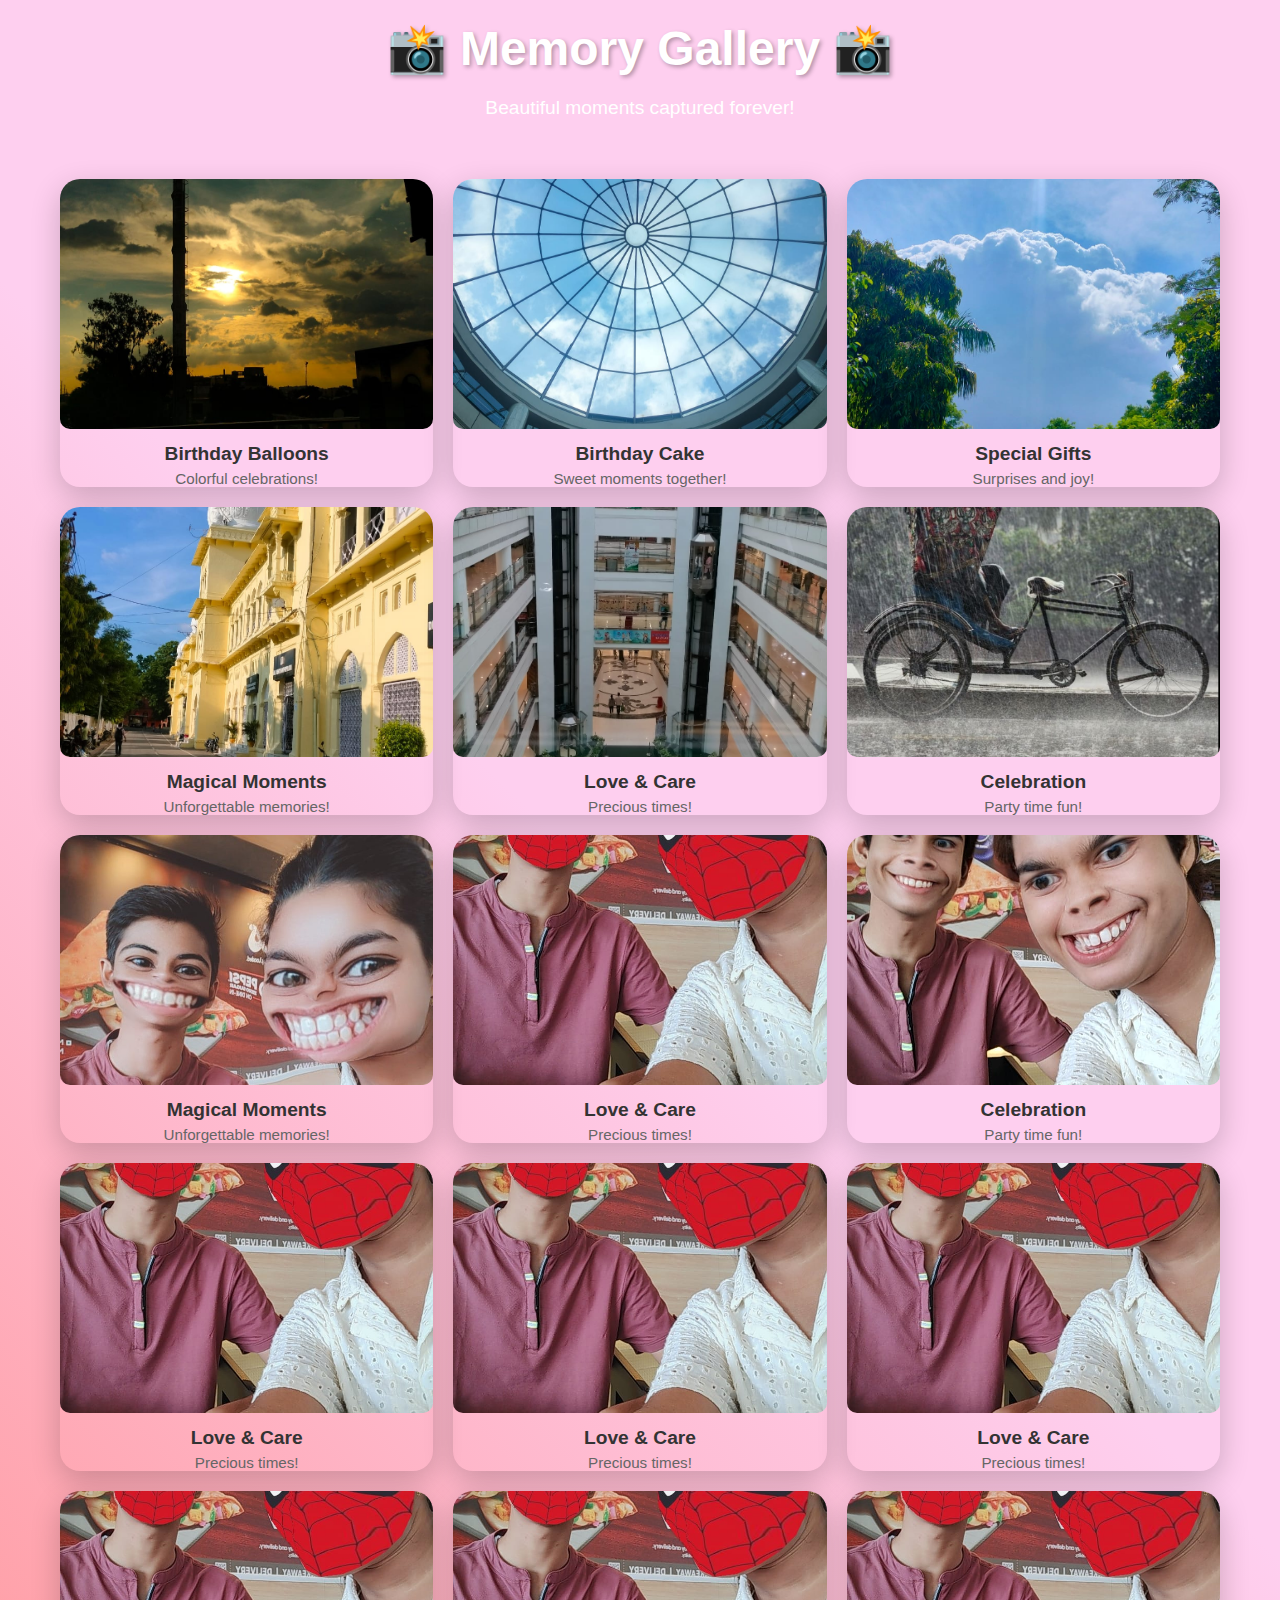
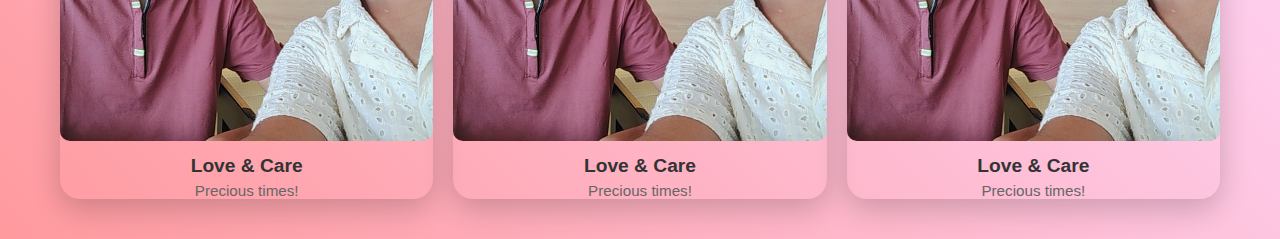
<file: gallery.html>
<!DOCTYPE html>
<html lang="en">
<head>
    <meta charset="UTF-8">
    <meta name="viewport" content="width=device-width, initial-scale=1.0">
    <title>📸 Birthday Gallery</title>
    <style>
        * {
            margin: 0;
            padding: 0;
            box-sizing: border-box;
        }

        body {
            font-family: 'Arial', sans-serif;
            background: linear-gradient(45deg, #ff9a9e 0%, #fecfef 50%, #fecfef 100%);
            min-height: 100vh;
            padding: 20px;
        }

        .header {
            text-align: center;
            margin-bottom: 40px;
        }

        .title {
            font-size: 3rem;
            color: white;
            text-shadow: 2px 2px 4px rgba(0,0,0,0.3);
            margin-bottom: 20px;
            animation: slideDown 1s ease;
        }

        @keyframes slideDown {
            from {
                opacity: 0;
                transform: translateY(-50px);
            }
            to {
                opacity: 1;
                transform: translateY(0);
            }
        }

        .gallery-grid {
            display: grid;
            grid-template-columns: repeat(auto-fit, minmax(300px, 1fr));
            gap: 30px;
            max-width: 1200px;
            margin: 0 auto;
            padding: 20px;
        }

        .gallery-item {
            position: relative;
            border-radius: 20px;
            overflow: hidden;
            box-shadow: 0 10px 30px rgba(0,0,0,0.2);
            transition: all 0.3s ease;
            cursor: pointer;
        }

        .gallery-item:hover {
            transform: scale(1.05) rotate(2deg);
            box-shadow: 0 20px 40px rgba(0,0,0,0.3);
            z-index: 10;
        }

        .gallery-item:nth-child(even):hover {
            transform: scale(1.05) rotate(-2deg);
        }

        .gallery-image {
            width: 100%;
            height: 250px;
            object-fit: cover;
            transition: all 0.3s ease;
            background: linear-gradient(45deg, #ff6b9d, #c44569, #f8b500);
            display: flex;
            align-items: center;
            justify-content: center;
            font-size: 4rem;
            color: white;
        }

        .gallery-item:hover .gallery-image {
            transform: scale(1.1);
            filter: brightness(1.1);
        }

        .gallery-caption {
            position: absolute;
            bottom: 0;
            left: 0;
            right: 0;
            background: rgba(0,0,0,0.7);
            color: white;
            padding: 15px;
            transform: translateY(100%);
            transition: all 0.3s ease;
        }

        .gallery-item:hover .gallery-caption {
            transform: translateY(0);
        }


        .sparkle {
            position: absolute;
            color: gold;
            font-size: 1rem;
            animation: sparkleFloat 3s infinite ease-in-out;
            pointer-events: none;
        }

        @keyframes sparkleFloat {
            0%, 100% {
                transform: translateY(0) rotate(0deg);
                opacity: 1;
            }
            50% {
                transform: translateY(-20px) rotate(180deg);
                opacity: 0.7;
            }
        }

        @media (max-width: 768px) {
            .title {
                font-size: 2rem;
            }
            .gallery-grid {
                grid-template-columns: repeat(auto-fit, minmax(250px, 1fr));
                gap: 20px;
            }
        }
        .gallery-image img {
    width: 100px;     /* adjust size */
    height: 100px;    /* keep square */
    object-fit: cover;
    border-radius: 15px; /* rounded corners */
    box-shadow: 0 4px 10px rgba(0,0,0,0.3);
}
.gallery-grid {
  display: grid;
  grid-template-columns: repeat(auto-fit, minmax(300px, 1fr));
  gap: 20px;
}

.gallery-item img {
  width: 100%;
  height: 250px; /* adjust for taller/shorter images */
  object-fit: cover;
  border-radius: 10px;
}

.gallery-item h3 {
  margin: 10px 0 5px;
  font-size: 1.2rem;
  text-align: center;
  color: #333;
}

.gallery-item p {
  margin: 0;
  text-align: center;
  color: #666;
  font-size: 0.95rem;
}


    </style>
</head>
<body>
    <div class="header">
        <h1 class="title">📸 Memory Gallery 📸</h1>
        <p style="color: white; font-size: 1.2rem;">Beautiful moments captured forever!</p>
    </div>

    <div class="gallery-grid" id="galleryGrid">
    <div class="gallery-item">
        <img src="1.jpg" alt="Birthday Balloons">
        <h3>Birthday Balloons</h3>
        <p>Colorful celebrations!</p>
    </div>

    <div class="gallery-item">
        <img src="2.jpg" alt="Birthday Cake">
        <h3>Birthday Cake</h3>
        <p>Sweet moments together!</p>
    </div>

    <div class="gallery-item">
        <img src="3.jpg" alt="Special Gifts">
        <h3>Special Gifts</h3>
        <p>Surprises and joy!</p>
    </div>

    <div class="gallery-item">
        <img src="4.jpg" alt="Magical Moments">
        <h3>Magical Moments</h3>
        <p>Unforgettable memories!</p>
    </div>

    <div class="gallery-item">
        <img src="5.jpg" alt="Love & Care">
        <h3>Love & Care</h3>
        <p>Precious times!</p>
    </div>

    <div class="gallery-item">
        <img src="6.jpg" alt="Celebration">
        <h3>Celebration</h3>
        <p>Party time fun!</p>
    </div>
        <div class="gallery-item">
        <img src="7.jpg" alt="Magical Moments">
        <h3>Magical Moments</h3>
        <p>Unforgettable memories!</p>
    </div>

    <div class="gallery-item">
        <img src="8.jpg" alt="Love & Care">
        <h3>Love & Care</h3>
        <p>Precious times!</p>
    </div>

    <div class="gallery-item">
        <img src="9.jpg" alt="Celebration">
        <h3>Celebration</h3>
        <p>Party time fun!</p>
    </div>

    <div class="gallery-item">
        <img src="8.jpg" alt="Love & Care">
        <h3>Love & Care</h3>
        <p>Precious times!</p>
    </div>

     <div class="gallery-item">
        <img src="8.jpg" alt="Love & Care">
        <h3>Love & Care</h3>
        <p>Precious times!</p>
    </div>

    <div class="gallery-item">
        <img src="8.jpg" alt="Love & Care">
        <h3>Love & Care</h3>
        <p>Precious times!</p>
    </div>

    <div class="gallery-item">
        <img src="8.jpg" alt="Love & Care">
        <h3>Love & Care</h3>
        <p>Precious times!</p>
    </div>
    
        <div class="gallery-item">
        <img src="8.jpg" alt="Love & Care">
        <h3>Love & Care</h3>
        <p>Precious times!</p>
    </div>

     <div class="gallery-item">
        <img src="8.jpg" alt="Love & Care">
        <h3>Love & Care</h3>
        <p>Precious times!</p>
    </div>   
        
    </div>


    <script>
        // Add sparkles randomly
        function createSparkle() {
            const sparkle = document.createElement('div');
            sparkle.className = 'sparkle';
            sparkle.innerHTML = '✨';
            sparkle.style.left = Math.random() * 100 + '%';
            sparkle.style.top = Math.random() * 100 + '%';
            
            document.body.appendChild(sparkle);
            
            setTimeout(() => {
                sparkle.remove();
            }, 3000);
        }

        // Create sparkles continuously
        setInterval(createSparkle, 1000);

        // Add hover sound effect simulation
        document.querySelectorAll('.gallery-item').forEach(item => {
            item.addEventListener('mouseenter', () => {
                item.style.filter = 'brightness(1.1)';
            });
            
            item.addEventListener('mouseleave', () => {
                item.style.filter = 'brightness(1)';
            });
        });

        // Add click effect
        document.querySelectorAll('.gallery-item').forEach(item => {
            item.addEventListener('click', () => {
                item.style.transform = 'scale(0.95)';
                setTimeout(() => {
                    item.style.transform = '';
                }, 150);
            });
        });
    </script>
</body>

</html>
</file>
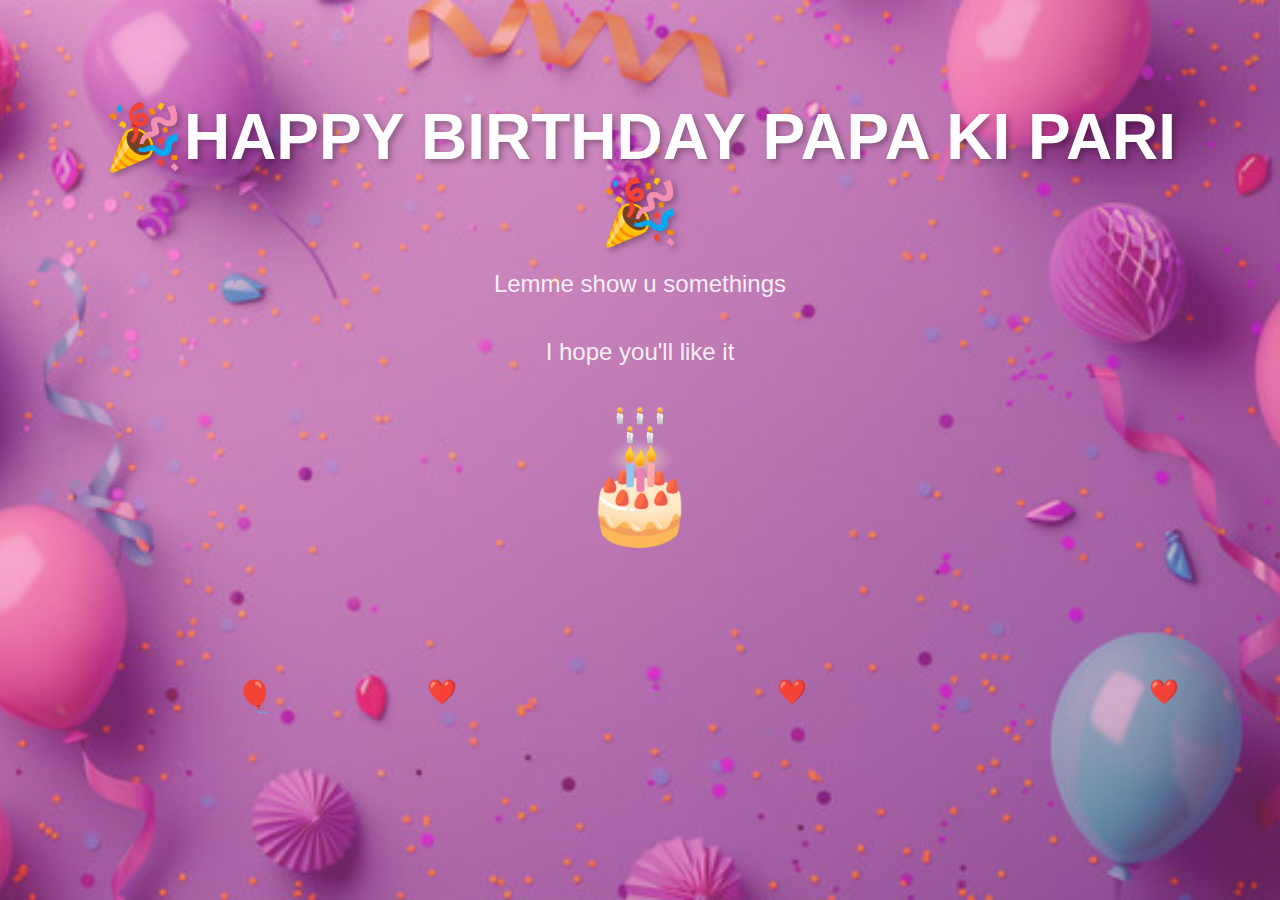
<file: home.html>
<!DOCTYPE html>
<html lang="en">
<head>
    <meta charset="UTF-8">
    <meta name="viewport" content="width=device-width, initial-scale=1.0">
    <title>Happy Birthday! 🎉</title>
    <style>
        * {
            margin: 0;
            padding: 0;
            box-sizing: border-box;
        }

       body {
    font-family: 'Arial', sans-serif;
    background: url("img.jpg") no-repeat center center fixed;
    background-size: cover;
    min-height: 100vh;
    overflow-x: hidden;
    position: relative;
}

/* Transparent gradient overlay */
body::before {
    content: "";
    position: absolute;
    top: 0; left: 0;
    width: 100%; height: 100%;
    background: linear-gradient(135deg, rgba(255, 107, 157, 0.4), rgba(196, 69, 105, 0.4), rgba(248, 181, 0, 0.4), rgba(254, 202, 87, 0.4));
    background-size: 400% 400%;
    animation: gradientShift 6s ease infinite;
    z-index: -1;
}


        @keyframes gradientShift {
            0% { background-position: 0% 50%; }
            50% { background-position: 100% 50%; }
            100% { background-position: 0% 50%; }
        }

        .container {
            display: flex;
            flex-direction: column;
            align-items: center;
            justify-content: center;
            height: 100%;
            text-align: center;
            padding: 100px;
            position: relative;
            z-index: 10;
        }

        .title {
            font-size: 4rem;
            color: white;
            text-shadow: 3px 3px 6px rgba(0,0,0,0.3);
            margin-bottom: 20px;
            animation: bounce 2s infinite, colorChange 3s infinite;
        }

        @keyframes bounce {
            0%, 20%, 50%, 80%, 100% { transform: translateY(0); }
            40% { transform: translateY(-20px); }
            60% { transform: translateY(-10px); }
        }

        @keyframes colorChange {
            0% { color: #fff; }
            25% { color: #ffeb3b; }
            50% { color: #ff9800; }
            75% { color: #e91e63; }
            100% { color: #fff; }
        }

        .subtitle {
            font-size: 1.5rem;
            color: rgba(255,255,255,0.9);
            margin-bottom: 40px;
            animation: fadeInUp 2s ease;
        }

        @keyframes fadeInUp {
            from {
                opacity: 0;
                transform: translateY(30px);
            }
            to {
                opacity: 1;
                transform: translateY(0);
            }
        }

        .cake-container {
            font-size: 6rem;
            margin: 30px 0;
            position: relative;
            cursor: pointer;
            transition: transform 0.3s ease;
        }

        .cake-container:hover {
            transform: scale(1.1) rotate(5deg);
        }

        .cake-container::before {
            content: "🕯️🕯️🕯️🕯️🕯️";
            position: absolute;
            top: -30px;
            left: 50%;
            transform: translateX(-50%);
            font-size: 1rem;
            animation: flicker 1s infinite alternate;
        }

        @keyframes flicker {
            0% { opacity: 1; }
            100% { opacity: 0.4; }
        }


        .floating-element {
            position: absolute;
            pointer-events: none;
            z-index: 1;
            animation: float 15s infinite linear;
        }

        @keyframes float {
            0% {
                transform: translateY(100vh) rotate(0deg);
                opacity: 0;
            }
            10% {
                opacity: 1;
            }
            90% {
                opacity: 1;
            }
            100% {
                transform: translateY(-100px) rotate(360deg);
                opacity: 0;
            }
        }

        .balloon {
            font-size: 2rem;
            animation: float 15s infinite linear, sway 3s infinite ease-in-out;
        }

        .heart {
            font-size: 1.5rem;
            color: #ff6b9d;
            animation: float 12s infinite linear, pulse 2s infinite;
        }

        @keyframes sway {
            0%, 100% { transform: translateX(0px); }
            50% { transform: translateX(20px); }
        }

        @keyframes pulse {
            0%, 100% { transform: scale(1); }
            50% { transform: scale(1.2); }
        }
        @media (max-width: 768px) {
            .title {
                font-size: 2.5rem;
            }
            .navigation {
                grid-template-columns: 1fr;
            }
        }
    </style>

    <script>
        function blowCandles() {
            const cake = document.querySelector('.cake-container');
            cake.innerHTML = '🎂';
            cake.style.transform = 'scale(1.2)';
            setTimeout(() => {
                cake.innerHTML = '🧁';
                cake.style.transform = 'scale(1)';
            });
            setTimeout(() => {
                cake.innerHTML = '🎂';
            }, 2000);
        }

        function createFloatingElement() {
            const element = document.createElement('div');
            element.className = 'floating-element';
            
            const isHeart = Math.random() > 0.5;
            if (isHeart) {
                element.innerHTML = '❤️';
                element.classList.add('heart');
            } else {
                const balloons = ['🎈', '🎆', '✨', '🌟'];
                element.innerHTML = balloons[Math.floor(Math.random() * balloons.length)];
                element.classList.add('balloon');
            }
            
            element.style.left = Math.random() * 100 + '%';
            element.style.animationDelay = Math.random() * 2 + 's';
            element.style.animationDuration = (Math.random() * 10 + 10) + 's';
            
            document.body.appendChild(element);
            
            setTimeout(() => {
                element.remove();
            }, 15000);
        }

        // Generate floating elements continuously
        setInterval(createFloatingElement, 800);

        // Initial burst of elements
        for (let i = 0; i < 10; i++) {
            setTimeout(createFloatingElement, i * 200);
        }

        // Auto-play music with user interaction
        document.addEventListener('click', () => {
            if (music.paused && isPlaying) {
                music.play().catch(e => console.log('Autoplay prevented'));
            }
        }, { once: true });
    </script>
</head>
<body>
    <div class="container">
        <h1 class="title">🎉HAPPY BIRTHDAY PAPA KI PARI🎉</h1>
        <p class="subtitle">Lemme show u somethings</p>
        <p class="subtitle"> I hope you'll  like it </p>
        
        <div class="cake-container" onclick="blowCandles()">
            🎂
        </div>
    </div>
</body>

</html>
</file>
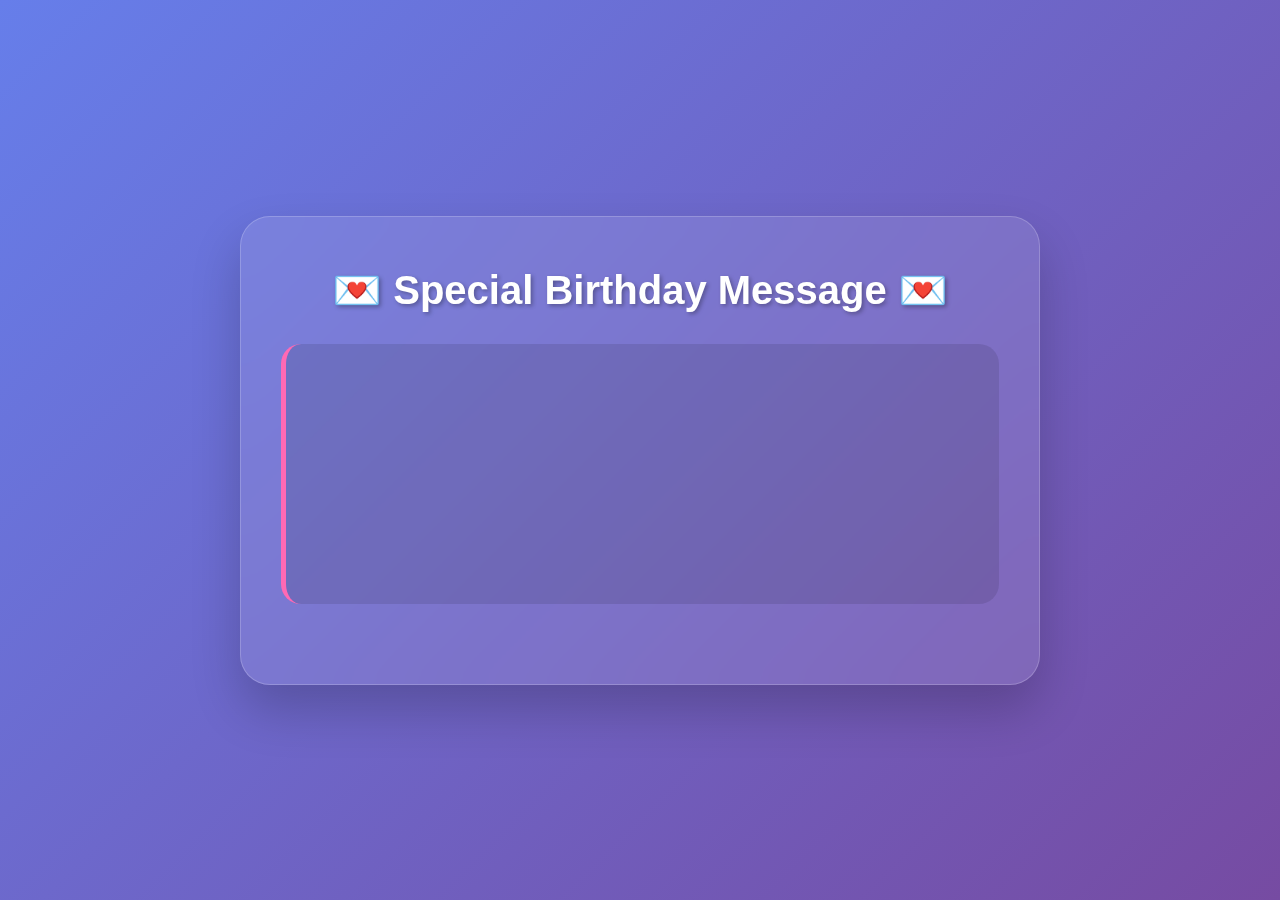
<file: message.html>
<!DOCTYPE html>
<html lang="en">
<head>
    <meta charset="UTF-8">
    <meta name="viewport" content="width=device-width, initial-scale=1.0">
    <title>💌 Birthday Message</title>
    <style>
        * {
            margin: 0;
            padding: 0;
            box-sizing: border-box;
        }

        body {
            font-family: 'Arial', sans-serif;
            background: linear-gradient(135deg, #667eea 0%, #764ba2 100%);
            min-height: 100vh;
            overflow: hidden;
            position: relative;
        }

        .falling-hearts {
            position: absolute;
            top: -50px;
            font-size: 2rem;
            color: #ff69b4;
            animation: fall 8s infinite linear;
            pointer-events: none;
        }

        @keyframes fall {
            0% {
                transform: translateY(-100px) rotate(0deg);
                opacity: 1;
            }
            100% {
                transform: translateY(100vh) rotate(360deg);
                opacity: 0;
            }
        }

        .container {
            display: flex;
            flex-direction: column;
            align-items: center;
            justify-content: center;
            min-height: 100vh;
            text-align: center;
            padding: 40px;
            position: relative;
            z-index: 10;
        }

        .message-box {
            background: rgba(255, 255, 255, 0.1);
            backdrop-filter: blur(20px);
            border-radius: 30px;
            padding: 50px 40px;
            box-shadow: 0 25px 50px rgba(0, 0, 0, 0.2);
            border: 1px solid rgba(255, 255, 255, 0.2);
            max-width: 800px;
            width: 100%;
        }

        .title {
            font-size: 2.5rem;
            color: white;
            margin-bottom: 30px;
            text-shadow: 2px 2px 4px rgba(0, 0, 0, 0.3);
            animation: glow 2s infinite alternate;
        }

        @keyframes glow {
            from {
                text-shadow: 0 0 20px #fff, 0 0 30px #fff, 0 0 40px #ff69b4;
            }
            to {
                text-shadow: 0 0 10px #fff, 0 0 20px #fff, 0 0 30px #ff69b4;
            }
        }

        .typewriter-container {
            background: rgba(0, 0, 0, 0.1);
            border-radius: 20px;
            padding: 30px;
            margin: 30px 0;
            border-left: 5px solid #ff69b4;
        }

        .typewriter {
            font-size: 1.4rem;
            color: white;
            line-height: 1.8;
            min-height: 200px;
            text-align: left;
            font-weight: 300;
            letter-spacing: 1px;
        }

        .cursor {
            display: inline-block;
            background-color: white;
            width: 3px;
            animation: blink 1s infinite;
        }

        @keyframes blink {
            0%, 50% { opacity: 1; }
            51%, 100% { opacity: 0; }
        }

        .heart-decoration {
            position: absolute;
            font-size: 1.5rem;
            color: rgba(255, 105, 180, 0.6);
            animation: heartbeat 2s infinite ease-in-out;
            pointer-events: none;
        }

        @keyframes heartbeat {
            0%, 100% {
                transform: scale(1);
                opacity: 0.6;
            }
            50% {
                transform: scale(1.3);
                opacity: 1;
            }
        }

        @media (max-width: 768px) {
            .container {
                padding: 20px;
            }
            .message-box {
                padding: 30px 20px;
            }
            .title {
                font-size: 2rem;
            }
            .typewriter {
                font-size: 1.2rem;
            }
        }
    </style>
</head>
<body>
    <div class="container">
        <div class="message-box">
            <h1 class="title">💌 Special Birthday Message 💌</h1>
            
            <div class="typewriter-container">
                <div class="typewriter" id="typewriter">
                    <span class="cursor" id="cursor"></span>
                </div>
            </div>
        </div>
    </div>

    <script>
        // Typewriter effect
        const message = `🎉Happy Birthday to Someone Very Special!🎉
To the one who makes every moment brighter - "Happy Birthday" you are more than a friend, you're family. may this year brings you endless joy and success. Each year that passes brings new adventures, wonderful memories, and countless reasons to celebrate the incredible person you are.You bring so much joy, laughter, and happiness.
You make my life brighter just by bieng in it.
             💕🎉🎂 Happy Birthday! 🎂🎉💕`;

        let i = 0;
        const typewriter = document.getElementById('typewriter');
        const cursor = document.getElementById('cursor');
        
        function typeWriter() {
            if (i < message.length) {
                if (message.charAt(i) === '\n') {
                    typewriter.innerHTML += '<br>';
                } else {
                    typewriter.innerHTML += message.charAt(i);
                }
                i++;
                setTimeout(typeWriter, 50);
            } else {
                cursor.style.display = 'none';
            }
        }

        // Start typewriter effect after a short delay
        setTimeout(typeWriter, 1000);

        // Create falling hearts
        function createFallingHeart() {
            const heart = document.createElement('div');
            heart.className = 'falling-hearts';
            heart.innerHTML = ['❤️', '💕', '💖', '💝', '🌹'][Math.floor(Math.random() * 5)];
            heart.style.left = Math.random() * 100 + '%';
            heart.style.animationDuration = (Math.random() * 3 + 5) + 's';
            heart.style.fontSize = (Math.random() * 1 + 1.5) + 'rem';
            
            document.body.appendChild(heart);
            
            setTimeout(() => {
                heart.remove();
            }, 8000);
        }

        // Create falling hearts continuously
        setInterval(createFallingHeart, 500);

        // Create decorative hearts around the message box
        function createHeartDecoration() {
            const decoration = document.createElement('div');
            decoration.className = 'heart-decoration';
            decoration.innerHTML = '💕';
            decoration.style.left = Math.random() * 100 + '%';
            decoration.style.top = Math.random() * 100 + '%';
            decoration.style.animationDelay = Math.random() * 2 + 's';
            
            document.body.appendChild(decoration);
            
            setTimeout(() => {
                decoration.remove();
            }, 4000);
        }

        // Create heart decorations
        setInterval(createHeartDecoration, 2000);

        // Initial burst of hearts
        for (let i = 0; i < 5; i++) {
            setTimeout(createFallingHeart, i * 200);
        }
    </script>
</body>

</html>
</file>
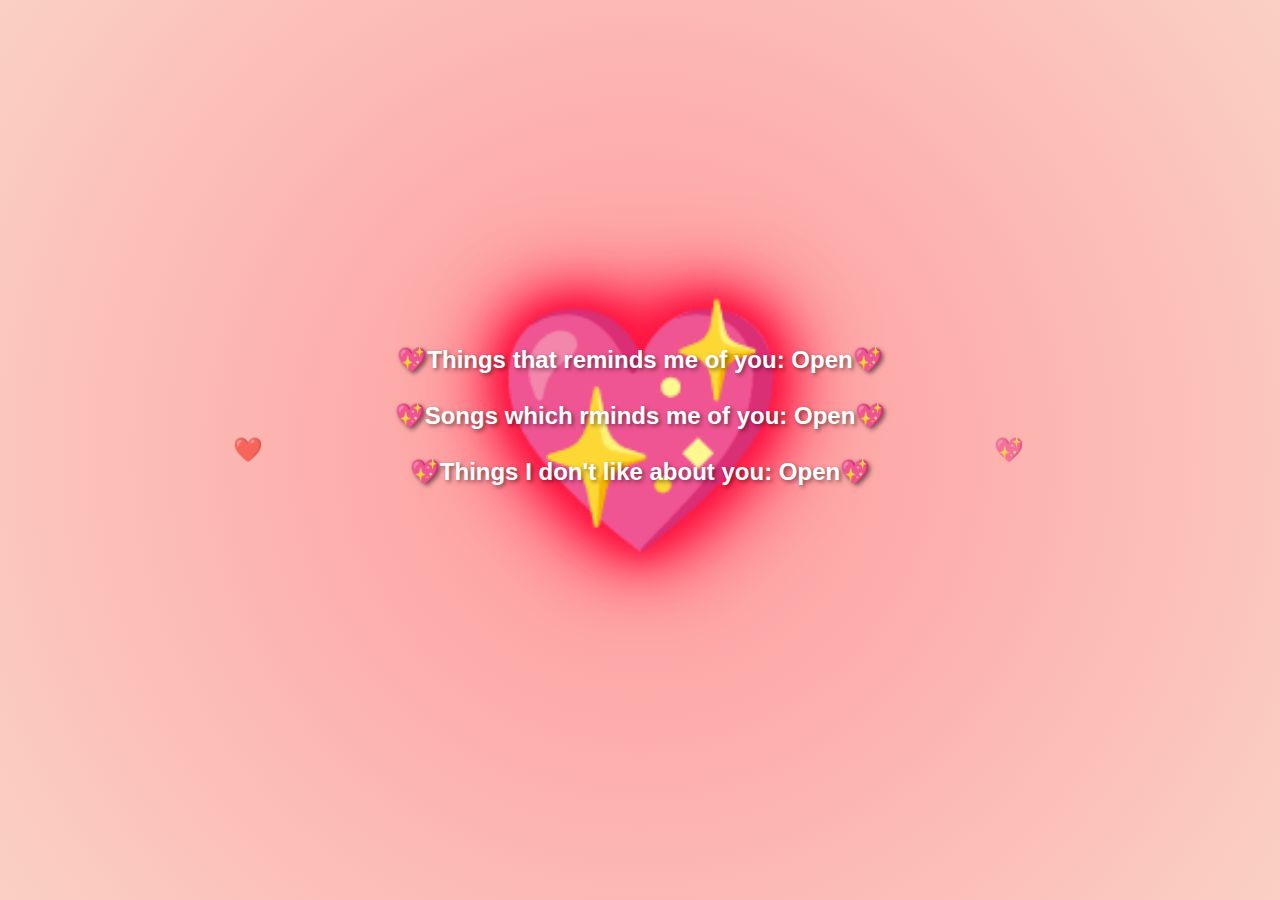
<file: surprise.html>
<!DOCTYPE html>
<html lang="en">
<head>
    <meta charset="UTF-8">
    <meta name="viewport" content="width=device-width, initial-scale=1.0">
    <title>🎁 Special Surprise</title>
    <style>
        * {
            margin: 0;
            padding: 0;
            box-sizing: border-box;
        }

        body {
            font-family: 'Arial', sans-serif;
            background: radial-gradient(circle at center, #ff9a9e 0%, #fad0c4 100%);
            min-height: 100vh;
            display: flex;
            align-items: center;
            justify-content: center;
            overflow: hidden;
            position: relative;
        }

        .container {
            text-align: center;
            position: relative;
            z-index: 10;
        }

        .heart-container {
            position: relative;
            margin-bottom: 40px;
            animation: float 3s ease-in-out infinite;
        }

        @keyframes float {
            0%, 100% {
                transform: translateY(0px);
            }
            50% {
                transform: translateY(-20px);
            }
        }

        .glowing-heart {
            font-size: 15rem;
            color: #ff1744;
            text-shadow: 
                0 0 20px #ff1744,
                0 0 40px #ff1744,
                0 0 60px #ff1744,
                0 0 80px #ff1744,
                0 0 100px #ff1744;
            animation: glow 2s ease-in-out infinite alternate, pulse 1.5s ease-in-out infinite;
            transition: all 0.3s ease;
        }

        @keyframes glow {
            from {
                text-shadow: 
                    0 0 20px #ff1744,
                    0 0 40px #ff1744,
                    0 0 60px #ff1744,
                    0 0 80px #ff1744;
            }
            to {
                text-shadow: 
                    0 0 10px #ff1744,
                    0 0 20px #ff1744,
                    0 0 30px #ff1744,
                    0 0 40px #ff1744,
                    0 0 50px #ff1744,
                    0 0 60px #ff1744;
            }
        }

        @keyframes pulse {
            0%, 100% {
                transform: scale(1);
            }
            50% {
                transform: scale(1.1);
            }
        }

        .glowing-heart:hover {
            transform: scale(1.2);
            animation: heartExplosion 0.6s ease;
        }

        @keyframes heartExplosion {
            0% { transform: scale(1); }
            50% { transform: scale(1.3); }
            100% { transform: scale(1.2); }
        }
        .love-message a{
            all: unset;
            cursor: pointer;
        }
        .love-message {
            position: absolute;
            top: 50%;
            left: 50%;
            transform: translate(-50%, -50%);
            font-size: 1.5rem;
            font-weight: bold;
            color: white;
            text-shadow: 2px 2px 4px rgba(0,0,0,0.5);
            animation: messageGlow 3s ease-in-out infinite;
            white-space: nowrap;
        }

        @keyframes messageGlow {
            0%, 100% {
                opacity: 0.9;
                text-shadow: 2px 2px 4px rgba(0,0,0,0.5);
            }
            50% {
                opacity: 1;
                text-shadow: 0 0 20px rgba(255,255,255,0.8), 2px 2px 4px rgba(0,0,0,0.5);
            }
        }

        .sparkles {
            position: absolute;
            color: gold;
            font-size: 2rem;
            animation: sparkleAnimation 4s infinite ease-in-out;
            pointer-events: none;
        }

        @keyframes sparkleAnimation {
            0%, 100% {
                transform: translateY(0) rotate(0deg) scale(0.5);
                opacity: 0;
            }
            25% {
                opacity: 1;
                transform: translateY(-30px) rotate(90deg) scale(1);
            }
            50% {
                opacity: 1;
                transform: translateY(-60px) rotate(180deg) scale(1.2);
            }
            75% {
                opacity: 1;
                transform: translateY(-30px) rotate(270deg) scale(1);
            }
        }


        .floating-hearts {
            position: absolute;
            font-size: 1.5rem;
            color: rgba(255, 23, 68, 0.7);
            animation: floatUp 6s infinite ease-out;
            pointer-events: none;
        }

        @keyframes floatUp {
            0% {
                transform: translateY(100vh) rotate(0deg);
                opacity: 0;
            }
            10% {
                opacity: 1;
            }
            90% {
                opacity: 1;
            }
            100% {
                transform: translateY(-100px) rotate(360deg);
                opacity: 0;
            }
        }

        @media (max-width: 768px) {
            .glowing-heart {
                font-size: 8rem;
            }
            .love-message {
                font-size: 1.5rem;
                white-space: normal;
                width: 80%;
            }
        }
    </style>
</head>
<body>
    <div class="container">
        <div class="heart-container" onclick="createHeartBurst()">
            <div class="glowing-heart" id="mainHeart">💖</div>
            <div class="love-message">
                <a href="https://drive.google.com/file/d/1PZ4TlhlkzcMB6P18-SRSZR-cejuSI-VD/view?usp=sharing" target="_blank">💖Things that reminds me of you: <b>Open💖</b></a><br><br>
                <a href="https://drive.google.com/file/d/1CMV_jx_3KfF-2jP46OlikqMrlibjVk0Z/view?usp=sharing" target="_blank">💖Songs which rminds me of you: <b>Open💖</b></a><br><br>
                <a href="https://drive.google.com/file/d/12RtB6T6xFA0IwUUJD-zP3lmK3HvCjomE/view?usp=sharing" target="_blank">💖Things I don't like about you: <b>Open💖</b></a><br><br>
            </div>
            <!-- <div class="love-message"><br>💖pagal ladki pichli baar pen khatam krwaya tha mera<br/> 
                <br> iss baar fingers jaam hogyi itni coding kr krke.. <br/>
                <br> that's all for today enjoy your day happy birthday stay blessed enjoy <br/>
                <br> momos kabhi bhi khane ho aur agr paise na ho address bta diyo <br/>
                <br> order krdunga cash on delivery pr💖<br/>
            </div> -->
        </div>
    </div>

    <script>
        // Create sparkles around the heart
        function createSparkle() {
            const sparkle = document.createElement('div');
            sparkle.className = 'sparkles';
            sparkle.innerHTML = ['✨', '⭐', '🌟', '💫'][Math.floor(Math.random() * 4)];
            
            const heartContainer = document.querySelector('.heart-container');
            const rect = heartContainer.getBoundingClientRect();
            
            sparkle.style.left = (rect.left + Math.random() * rect.width) + 'px';
            sparkle.style.top = (rect.top + Math.random() * rect.height) + 'px';
            sparkle.style.animationDelay = Math.random() * 2 + 's';
            
            document.body.appendChild(sparkle);
            
            setTimeout(() => {
                sparkle.remove();
            }, 4000);
        }

        // Create floating hearts
        function createFloatingHeart() {
            const heart = document.createElement('div');
            heart.className = 'floating-hearts';
            heart.innerHTML = ['💕', '❤️', '💖', '💝', '💗'][Math.floor(Math.random() * 5)];
            heart.style.left = Math.random() * 100 + '%';
            heart.style.animationDuration = (Math.random() * 3 + 4) + 's';
            heart.style.animationDelay = Math.random() * 2 + 's';
            
            document.body.appendChild(heart);
            
            setTimeout(() => {
                heart.remove();
            }, 6000);
        }

        // Heart burst effect when clicked
        function createHeartBurst() {
            const mainHeart = document.getElementById('mainHeart');
            mainHeart.style.animation = 'heartExplosion 0.6s ease';
            
            // Create burst of hearts
            for (let i = 0; i < 12; i++) {
                setTimeout(() => {
                    const burstHeart = document.createElement('div');
                    burstHeart.innerHTML = '💖';
                    burstHeart.style.position = 'absolute';
                    burstHeart.style.left = '50%';
                    burstHeart.style.top = '50%';
                    burstHeart.style.fontSize = '2rem';
                    burstHeart.style.color = '#ff1744';
                    burstHeart.style.pointerEvents = 'none';
                    burstHeart.style.zIndex = '20';
                    
                    const angle = (i / 12) * 2 * Math.PI;
                    const distance = 200;
                    const endX = Math.cos(angle) * distance;
                    const endY = Math.sin(angle) * distance;
                    
                    burstHeart.style.animation = `
                        burstOut 2s ease-out forwards
                    `;
                    
                    document.body.appendChild(burstHeart);
                    
                    setTimeout(() => {
                        burstHeart.remove();
                    }, 2000);
                }, i * 50);
            }
        }

        // Add burst animation to CSS
        const style = document.createElement('style');
        style.textContent = `
            @keyframes burstOut {
                0% {
                    transform: translate(-50%, -50%) scale(1) rotate(0deg);
                    opacity: 1;
                }
                100% {
                    transform: translate(calc(-50% + ${Math.random() * 400 - 200}px), calc(-50% + ${Math.random() * 400 - 200}px)) scale(0.5) rotate(360deg);
                    opacity: 0;
                }
            }
        `;
        document.head.appendChild(style);

        // Generate sparkles and floating hearts continuously
        setInterval(createSparkle, 800);
        setInterval(createFloatingHeart, 1200);

        // Initial burst
        for (let i = 0; i < 8; i++) {
            setTimeout(createSparkle, i * 200);
            setTimeout(createFloatingHeart, i * 300);
        }

        // Random heart size variations
        setInterval(() => {
            const mainHeart = document.getElementById('mainHeart');
            const scale = 0.9 + Math.random() * 0.2;
            mainHeart.style.transform = `scale(${scale})`;
        }, 3000);
    </script>
</body>

</html>
</file>
